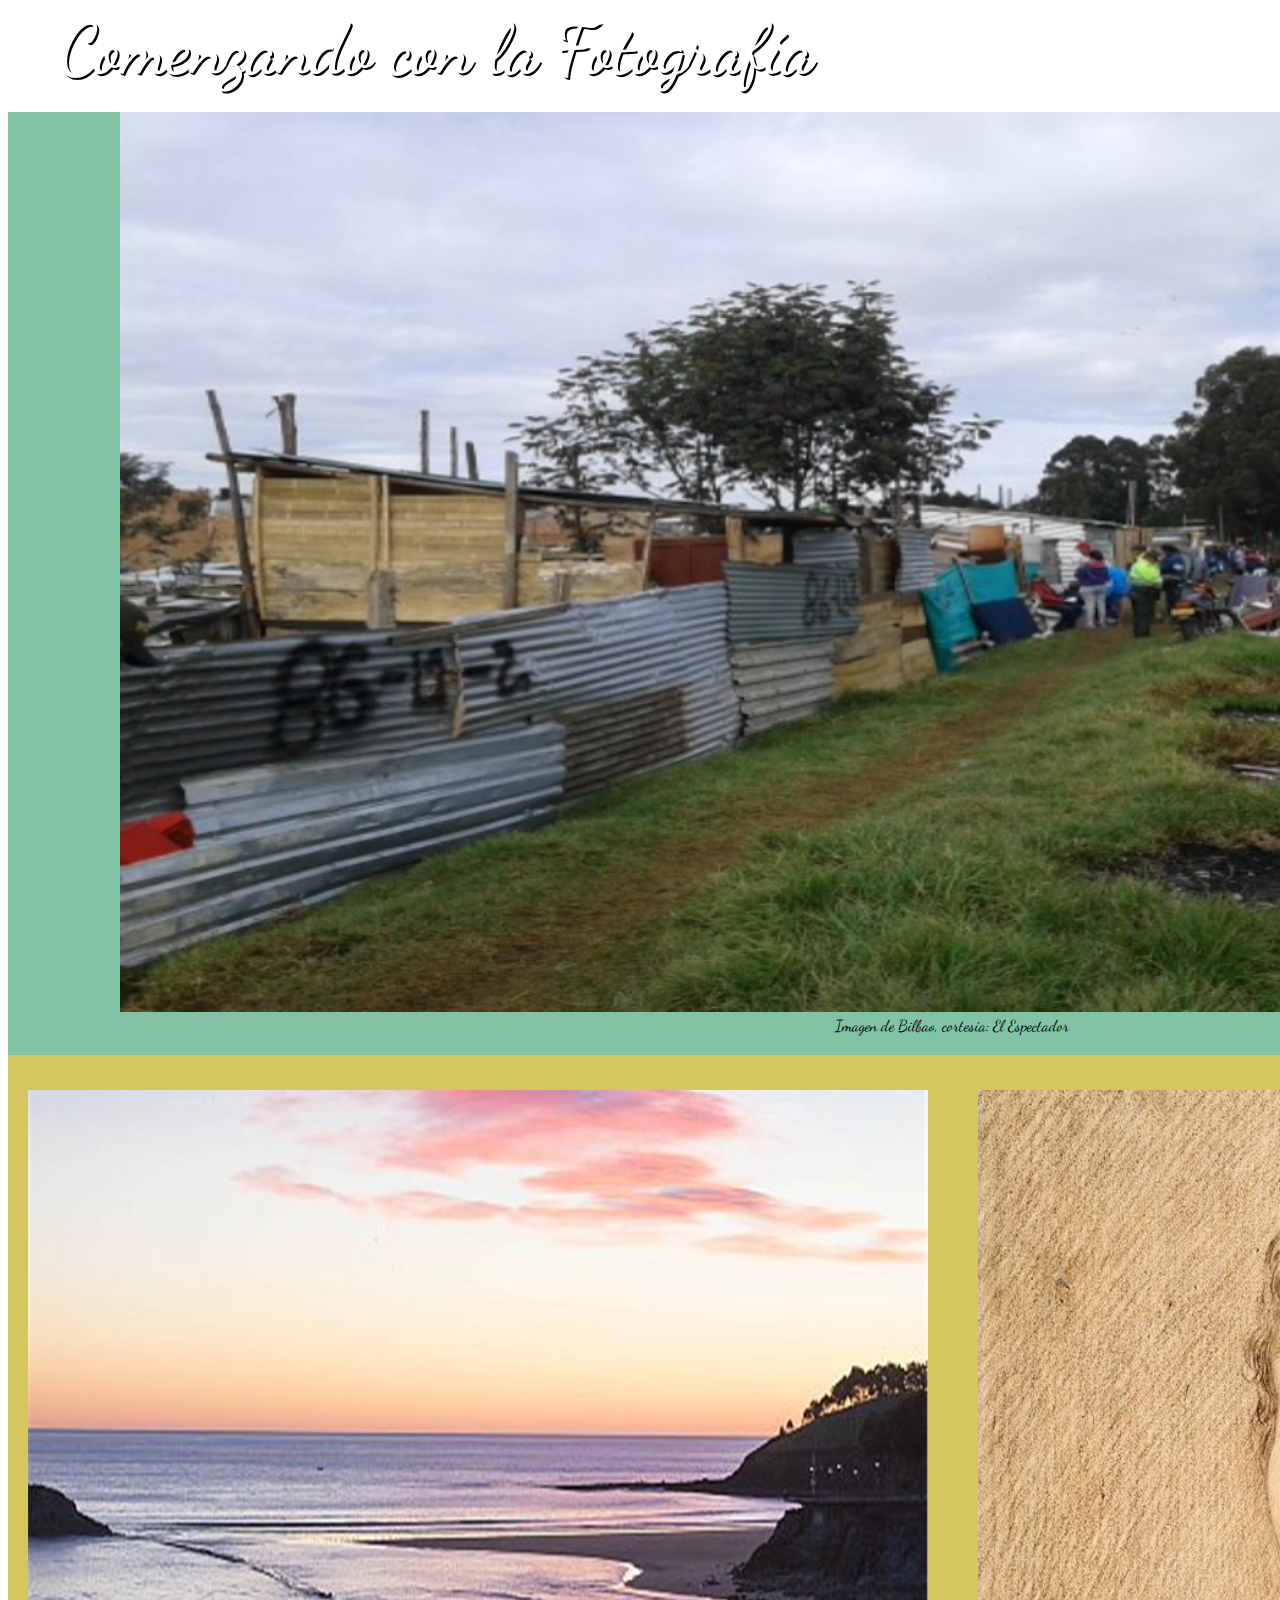
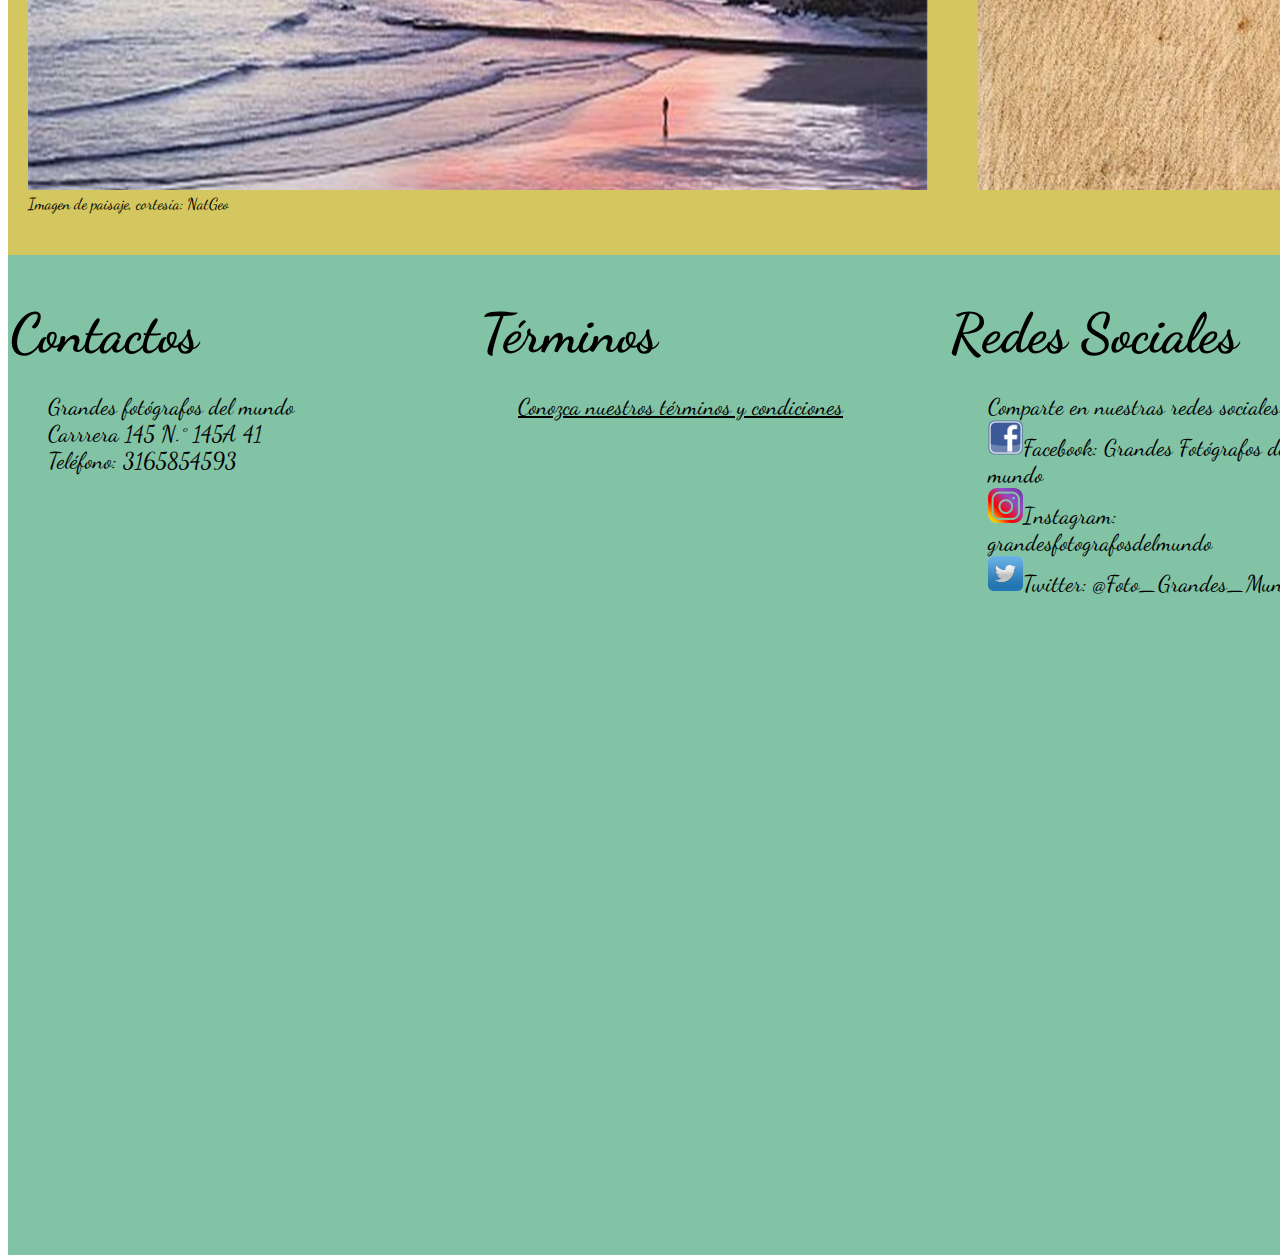
<file: index.html>
<!DOCTYPE html>
<html>
  <head>
    <meta charset="utf-8">
    <meta name="viewport" content="width:device-width">
    <link rel="stylesheet" href="css/estilos.css">
    <link href="https://fonts.googleapis.com/css?family=Dancing+Script" rel="stylesheet">
    <title>Propiedad float</title>
  </head>
  <body id="principal">
    <header id="header">
      <h1 id="titulo">Comenzando con la Fotografía</h1> <nav id="Redireccionadores">
          <a class="enlace" href="index.html" target="_blank">Inicio   </a>
          <a class="enlace" href="paisajes.html" target="_blank">Paisajes   </a>
          <a class="enlace" href="retratos.html" target="_blank">Retratos   </a></nav>
    </header>
    <section>
        <figure id="imagen1">
      		<img src="img/imagen1.jpg" class="preImg1">
      		<figcaption>Imagen de Bilbao, cortesía: El Espectador</figcaption>
        </figure>
      <article id="contenido">
        <div id="imagen2" class="img2">
      		<img src="img/paisajes/imagen2.jpg" class="preImg2">
      		<figcaption>Imagen de paisaje, cortesía: NatGeo</figcaption>
        </div>
        <div id="imagen3" class="img3">
        	<img src="img/retratos/imagen3.jpg" class="preImg3">
        	<figcaption>Autorretrato de Caspar, cortesía: Pinterest</figcaption>
        </div>
      </article>
    </section>
    <footer>
      <section id="extras" class="body">
        <div class="blogroll">
          <h2>Contactos</h2>
          <!-- Contactos-->
          <ul>
            <li>Grandes fotógrafos del mundo</li>
            <li>Carrrera 145 N.° 145A 41</li>
            <li>Teléfono: 3165854593</li>

          </ul>
        </div>
        <div class="blogroll">
          <h2>Términos</h2>
          <ul>
            <li><a href="https://www.ugr.es/~derechosdeautor/derechos_autor.html" rel="external" target="_blank">Conozca nuestros términos y condiciones</a></li>
          </ul>
        </div>
        <div class="blogroll">
          <h2>Redes Sociales</h2>
          <ul>
            <li>Comparte en nuestras redes sociales:</li>
            <li><img src="img/facebook.png" alt="facebook" class="redes1">Facebook: Grandes Fotógrafos del mundo</li>
            <li><img src="img/instagram.png" alt="instagram" class="redes2">Instagram: grandesfotografosdelmundo</li>
            <li><img src="img/twitter.png" alt="twitter" class="redes3">Twitter: @Foto_Grandes_Mundo99</li>
          </ul>
        </div>
       <!-- Redes Sociales-->
        <div class="blogroll">
          <h2>Derechos Reservados</h2>
          <ul>
            <li>CopyRight - 2018</li>
          </ul>
      </section>
    </footer>
  </body>
</html>
</file>
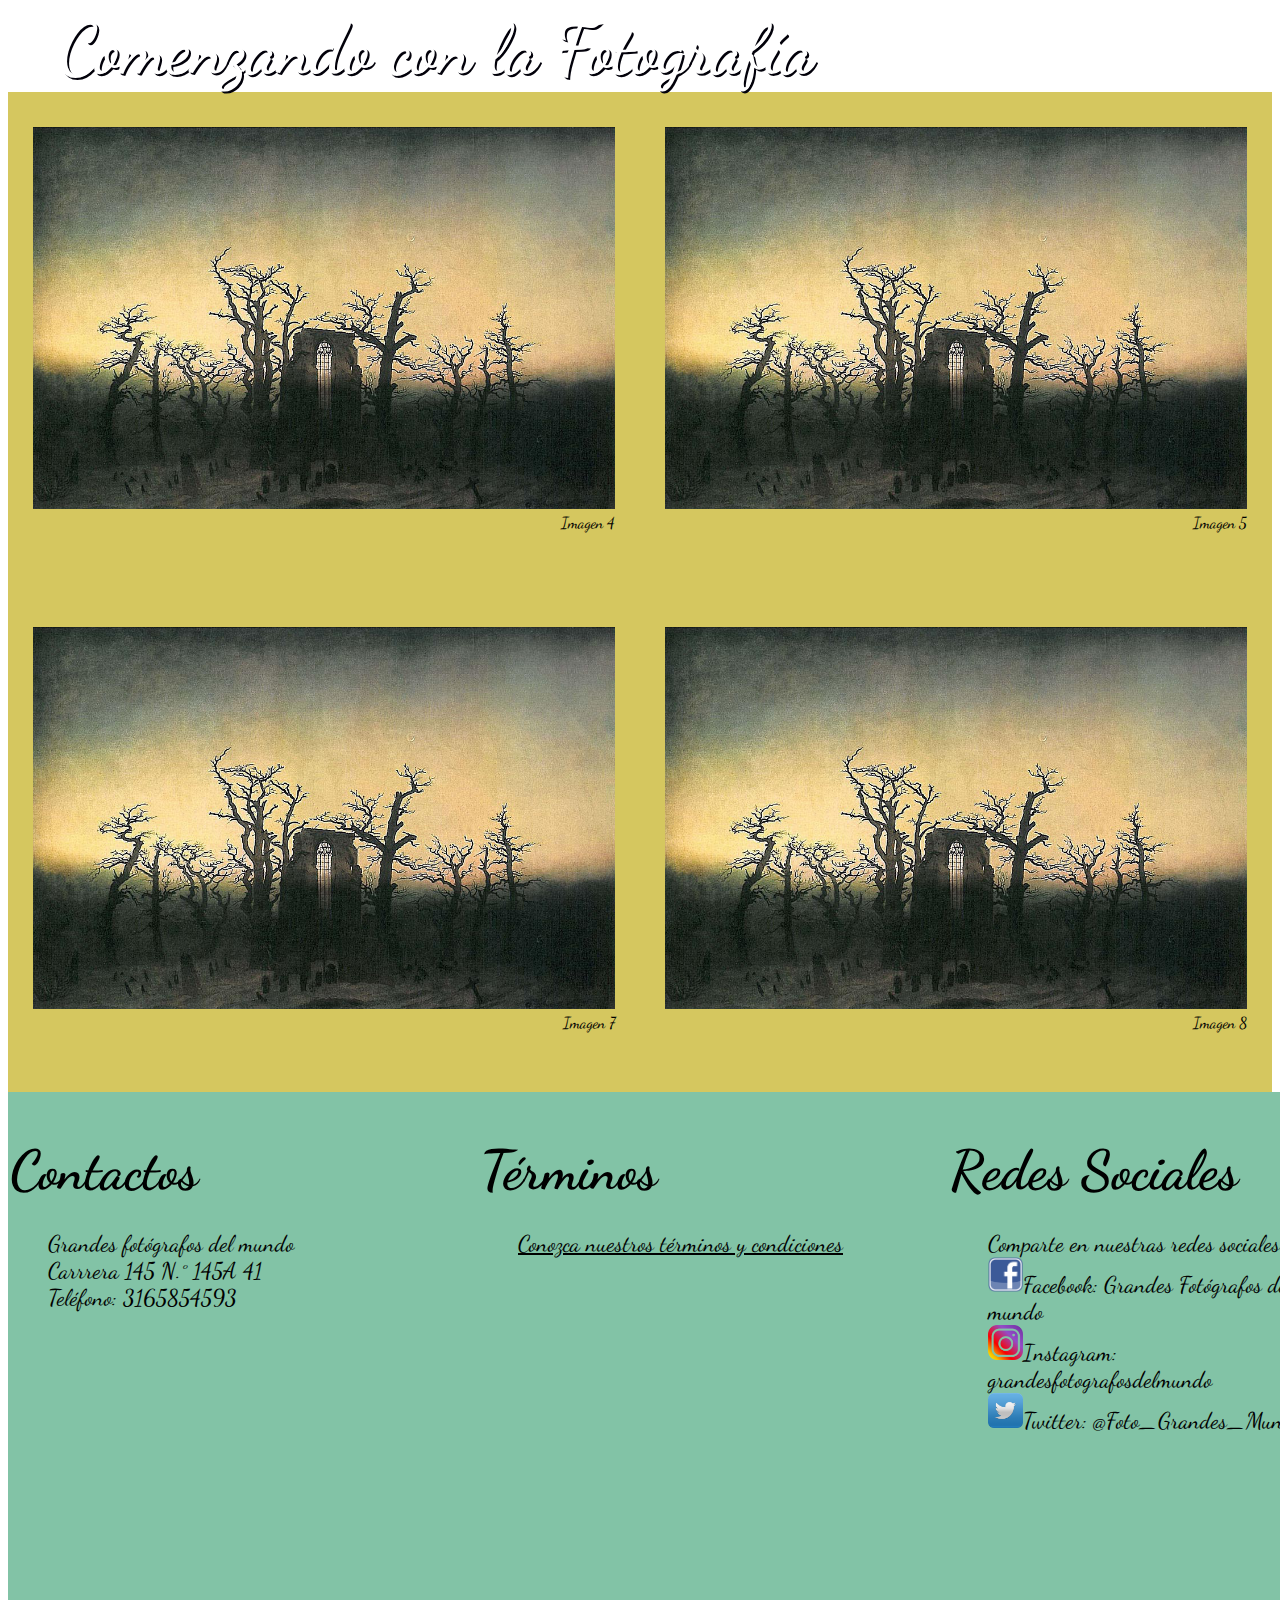
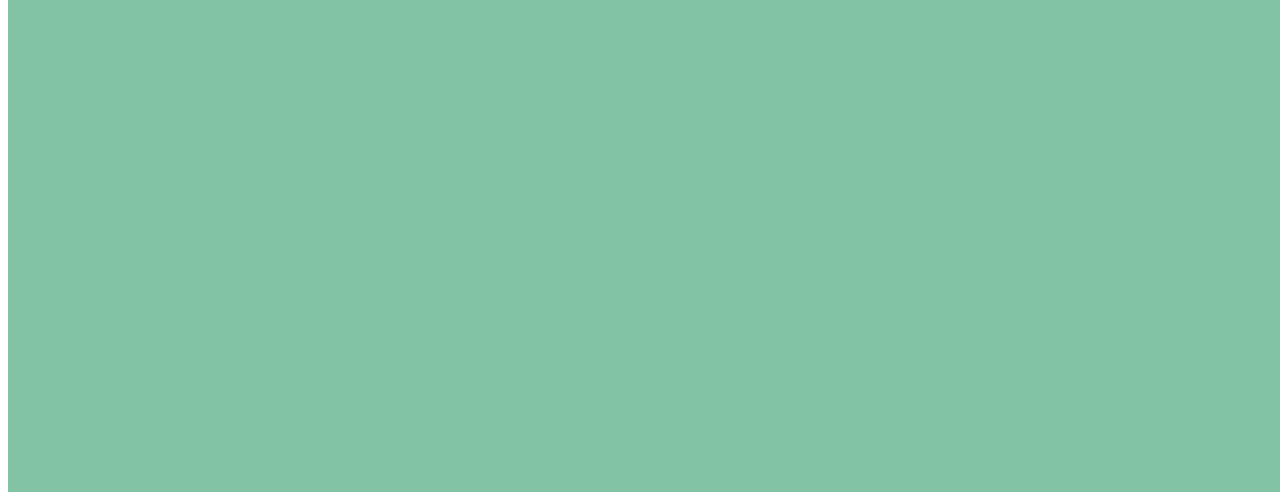
<file: paisajes.html>
<!DOCTYPE html>
<html>
  <head>
    <meta charset="utf-8">
    <meta name="viewport" content="width:device-width">
    <link rel="stylesheet" href="css/estilos.css">
    <link href="https://fonts.googleapis.com/css?family=Dancing+Script" rel="stylesheet">
    <title>Propiedad float</title>
  </head>
  <body id="psj">
    <header id="header">
      <h1 id="titulo">Comenzando con la Fotografía</h1> <nav id="Redireccionadores">
          <a class="enlace" href="index.html" target="_blank">Inicio   </a>
          <a class="enlace" href="paisajes.html" target="_blank">Paisajes   </a>
          <a class="enlace" href="retratos.html" target="_blank">Retratos   </a></nav>
    </header>
    <section id="interior">
      <aside id="paisaje">
        <article id="contenido">
          <div id="imagen4" class="img4">
        		<img src="img/paisajes/imagen4.jpg" class="preImg4">
        		<figcaption>Imagen 4</figcaption>
          </div>
          <div id="imagen5" class="img5">
          	<img src="img/paisajes/imagen4.jpg" class="preImg5">
          	<figcaption>Imagen 5</figcaption>
          </div>
          <div id="imagen6" class="img6">
        		<img src="img/paisajes/imagen4.jpg" class="preImg6">
        		<figcaption>Imagen 6</figcaption>
          </div>
        </article>
        <article id="contenido">
          <div id="imagen7" class="img7">
          	<img src="img/paisajes/imagen4.jpg" class="preImg7">
          	<figcaption>Imagen 7</figcaption>
          </div>
          <div id="imagen7" class="img8">
          	<img src="img/paisajes/imagen4.jpg" class="preImg8">
          	<figcaption>Imagen 8</figcaption>
          </div>
          <div id="imagen7" class="img9" class="preImg9">
          	<img src="img/paisajes/imagen4.jpg" class="preImg9">
          	<figcaption>Imagen 9</figcaption>
          </div>
        </article>
      </aside>
    </section>
    <footer>
      <section id="extras" class="body">
        <div class="blogroll">
          <h2>Contactos</h2>
          <!-- Contactos-->
          <ul>
            <li>Grandes fotógrafos del mundo</li>
            <li>Carrrera 145 N.° 145A 41</li>
            <li>Teléfono: 3165854593</li>

          </ul>
        </div>
        <div class="blogroll">
          <h2>Términos</h2>
          <ul>
            <li><a href="https://www.ugr.es/~derechosdeautor/derechos_autor.html" rel="external" target="_blank">Conozca nuestros términos y condiciones</a></li>
          </ul>
        </div>
        <div class="blogroll">
          <h2>Redes Sociales</h2>
          <ul>
            <li>Comparte en nuestras redes sociales:</li>
            <li><img src="img/facebook.png" alt="facebook" class="redes1">Facebook: Grandes Fotógrafos del mundo</li>
            <li><img src="img/instagram.png" alt="instagram" class="redes2">Instagram: grandesfotografosdelmundo</li>
            <li><img src="img/twitter.png" alt="twitter" class="redes3">Twitter: @Foto_Grandes_Mundo99</li>
          </ul>
        </div>
       <!-- Redes Sociales-->
        <div class="blogroll">
          <h2>Derechos Reservados</h2>
          <ul>
            <li>CopyRight - 2018</li>
          </ul>
      </section>
    </footer>
  </body>
</html>
</file>
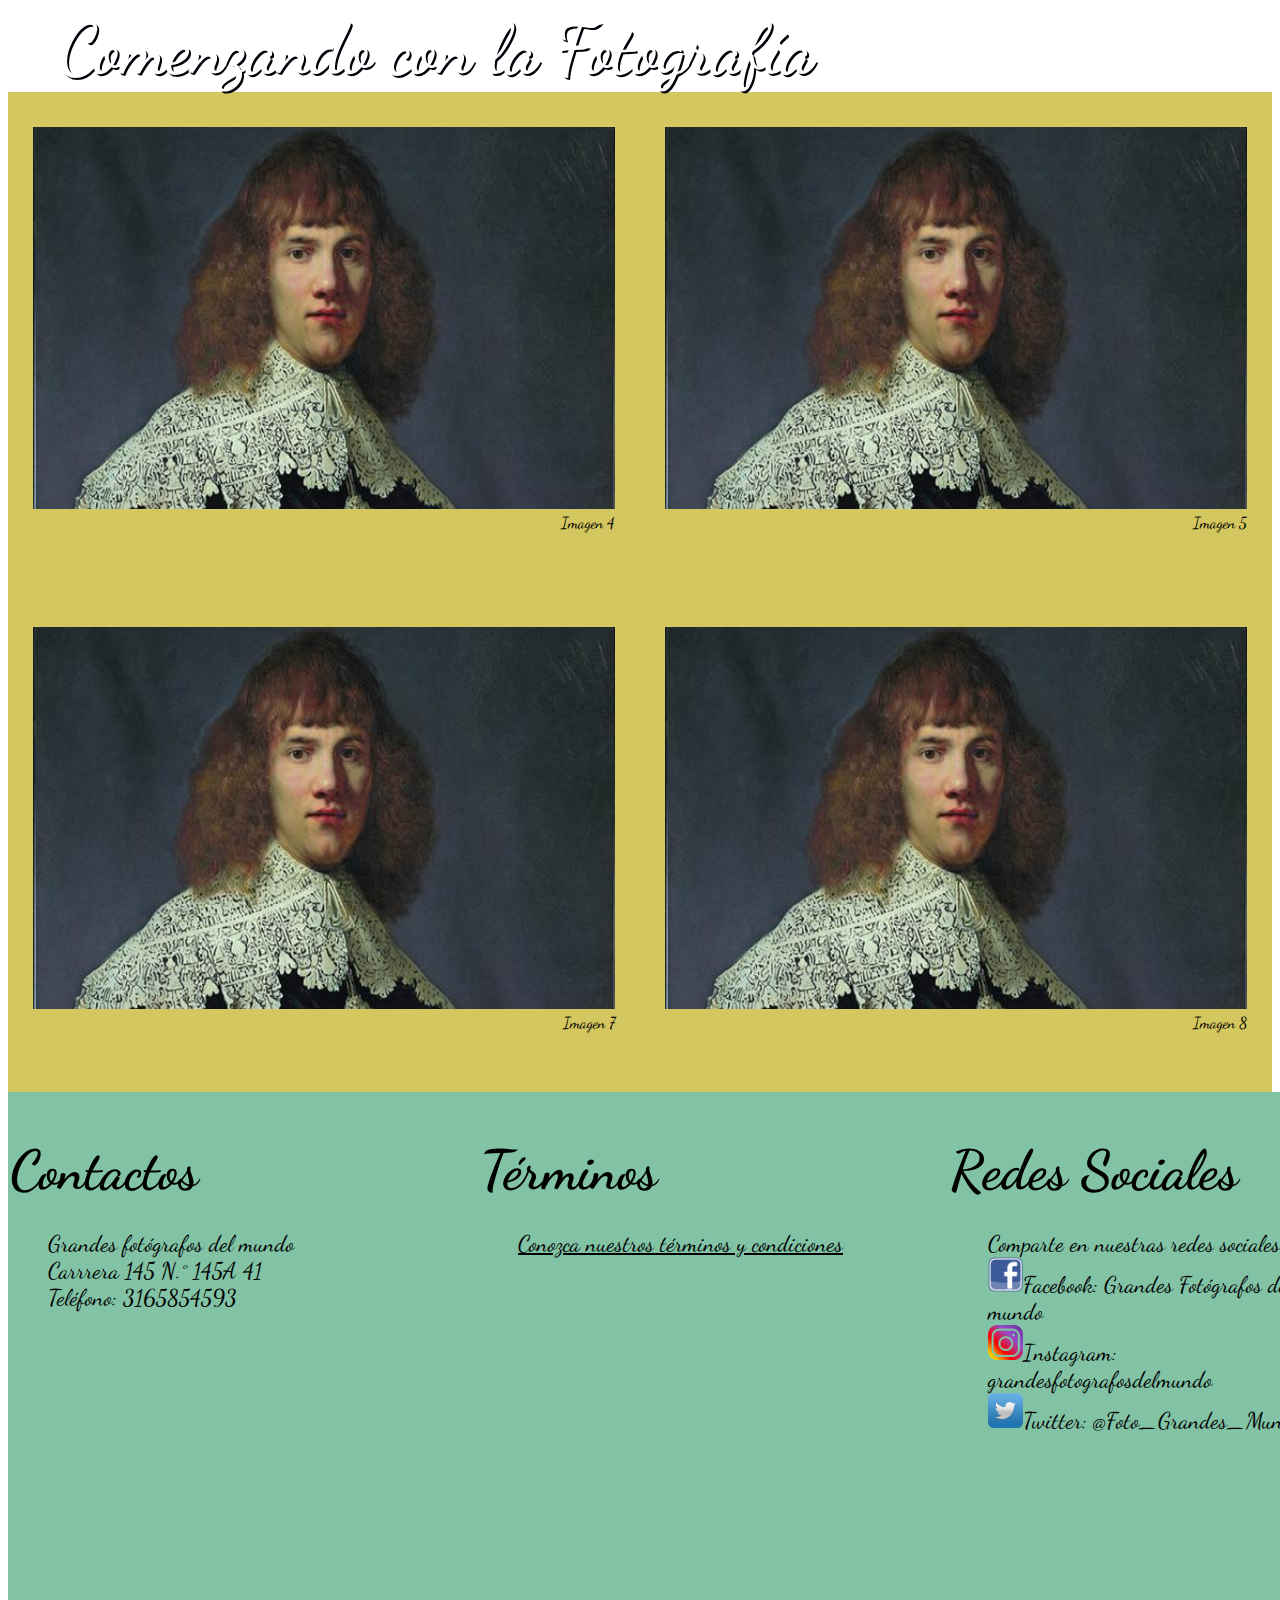
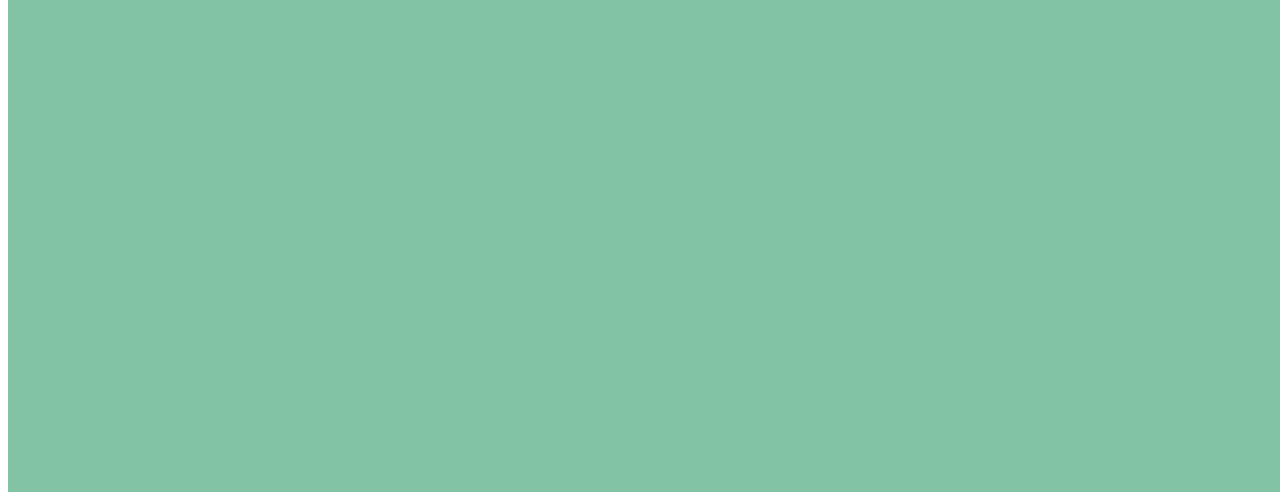
<file: retratos.html>
<!DOCTYPE html>
<html>
  <head>
    <meta charset="utf-8">
    <meta name="viewport" content="width:device-width">
    <link rel="stylesheet" href="css/estilos.css">
    <link href="https://fonts.googleapis.com/css?family=Dancing+Script" rel="stylesheet">
    <title>Propiedad float</title>
  </head>
  <body id="psj">
    <header id="header">
      <h1 id="titulo">Comenzando con la Fotografía</h1> <nav id="Redireccionadores">
          <a class="enlace" href="index.html" target="_blank">Inicio   </a>
          <a class="enlace" href="paisajes.html" target="_blank">Paisajes   </a>
          <a class="enlace" href="retratos.html" target="_blank">Retratos   </a></nav>
    </header>
    <section id="interior">
      <aside id="paisaje">
        <article id="contenido">
          <div id="imagen4" class="img4">
        		<img src="img/retratos/imagen10.jpg" class="preImg4">
        		<figcaption>Imagen 4</figcaption>
          </div>
          <div id="imagen5" class="img5">
          	<img src="img/retratos/imagen10.jpg" class="preImg5">
          	<figcaption>Imagen 5</figcaption>
          </div>
          <div id="imagen6" class="img6">
        		<img src="img/retratos/imagen10.jpg" class="preImg6">
        		<figcaption>Imagen 6</figcaption>
          </div>
        </article>
        <article id="contenido">
          <div id="imagen7" class="img7">
          	<img src="img/retratos/imagen10.jpg" class="preImg7">
          	<figcaption>Imagen 7</figcaption>
          </div>
          <div id="imagen7" class="img8">
          	<img src="img/retratos/imagen10.jpg" class="preImg8">
          	<figcaption>Imagen 8</figcaption>
          </div>
          <div id="imagen7" class="img9" class="preImg9">
          	<img src="img/retratos/imagen10.jpg" class="preImg9">
          	<figcaption>Imagen 9</figcaption>
          </div>
        </article>
      </aside>
    </section>
    <footer>
      <section id="extras" class="body">
        <div class="blogroll">
          <h2>Contactos</h2>
          <!-- Contactos-->
          <ul>
            <li>Grandes fotógrafos del mundo</li>
            <li>Carrrera 145 N.° 145A 41</li>
            <li>Teléfono: 3165854593</li>

          </ul>
        </div>
        <div class="blogroll">
          <h2>Términos</h2>
          <ul>
            <li><a href="https://www.ugr.es/~derechosdeautor/derechos_autor.html" rel="external" target="_blank">Conozca nuestros términos y condiciones</a></li>
          </ul>
        </div>
        <div class="blogroll">
          <h2>Redes Sociales</h2>
          <ul>
            <li>Comparte en nuestras redes sociales:</li>
            <li><img src="img/facebook.png" alt="facebook" class="redes1">Facebook: Grandes Fotógrafos del mundo</li>
            <li><img src="img/instagram.png" alt="instagram" class="redes2">Instagram: grandesfotografosdelmundo</li>
            <li><img src="img/twitter.png" alt="twitter" class="redes3">Twitter: @Foto_Grandes_Mundo99</li>
          </ul>
        </div>
       <!-- Redes Sociales-->
        <div class="blogroll">
          <h2>Derechos Reservados</h2>
          <ul>
            <li>CopyRight - 2018</li>
          </ul>
      </section>
    </footer>
  </body>
</html>
</file>
<file: css/estilos.css>
body{
  font-family: 'Dancing Script',cursive;
}

}
/*
section{
  width: 1888px;
  height: 0;
  background-color: pink;
}*/

header
{
  background-color: #5b7989;
  width: 1888px;
  height: 115px;
  border-radius: 10px 10px 0 0;
}

section
{
  width: 1888px;
  height: 1000px;
  background-color: #82c3a6;
}
section article
{
  width: 1888px;
  height: 800px;
  background-color: #d5c75f;
  float: right;
  border: 1px;
}

header nav
{
  height: 90%;
  float: right;
  padding:  0.5% 2% 0 0;
}
footer
{
  clear: both;
  height: 400px;
  width: 1888px;
  background-color: #C6d5c5;
}
h1{
  font-size: 70px;
  margin: 50px;
  margin-top: 36px;
  color: white;
  text-shadow: 2px 2px #02010a;
}
#paisaje article{
  width: 100%;
  height: 500px;
  background-color: #d5c75f;
  border: 1px;
  margin-top: 0;
}
#interior{
  width: 100%;
  height: 180px;
}
#titulo{
  display:flex;
}
#contenido{
  display: flex;
}

img{
	width: 1500px;
  height: 900px;
}
.preImg1{
  width:90%;
}

.preImg2{
  width: 900px;
  height: 700px;

}
.preImg3{
  width: 900px;
  height: 700px;
}
.preImg4{
  width: 582px;
  height: 382px;
}
.preImg5{
  width: 582px;
  height: 382px;
}
.preImg6{
  width: 582px;
  height: 382px;
}
.preImg7{
  width: 582px;
  height: 382px;
}
.preImg8{
  width: 582px;
  height: 382px;
}
.preImg9{
  width: 582px;
  height: 382px;
}
#imagen1{
}
#imagen2{
  float: left;
}
#imagen3{
  float: right;
}
#imagen4{
  float: right;
}

figure {
	text-align: center;
	margin: 20px;
}
div.img2{
  margin-top: 35px;
  text-align: left;
	margin-left: 20px;
  margin-right: 50px;
}
div.img3{
  margin-top: 35px;
  text-align: right;
	margin-right: 20px;
}
div.img4{
  margin-top: 35px;
  text-align: right;
	margin-right: 25px;
  margin-left: 25px;
}
div.img5{
  margin-top: 35px;
  text-align: right;
	margin-right: 25px;
  margin-left: 25px;
}
div.img6{
  margin-top: 35px;
  text-align: right;
	margin-right: 25px;
  margin-left: 25px;
}
div.img7{
  margin-top: 35px;
  text-align: right;
	margin-right: 25px;
  margin-left: 25px;
}
div.img8{
  margin-top: 35px;
  text-align: right;
	margin-right: 25px;
  margin-left: 25px;
}
div.img9{
  margin-top: 35px;
  text-align: right;
	margin-right: 25px;
  margin-left: 25px;
}

.enlace
{
  color: white;
  font-size: 30px;
}
#Redireccionadores{
  margin-top: 36px;
  height: 90%;
  float: right;
  letter-spacing: 1px;
  word-spacing: 30px;
}
a.enlace{
  text-decoration: none;
}
#header h1{
  display: inline;
}








/*
blog roll
*******/

#extras {
  margin: 0;
}

#extras ul{
  list-style: none;
  margin: 0;
}
#extras li{
  font-size: 1.429em;
  margin-bottom: 0;
  padding: 0 0;

}
#extras h2 {
	font-size: 3.429em;
	margin-bottom: .5em;
	padding: 0 2px;
}

#extras a:hover, #extras a:active{

}
	#extras .blogroll{
		float: left;
		width: 470px;
	}
	#extras .blogroll li{
    margin: 0;
    width: 350px;
  }
	#extras .blogroll a:link, #extras .blogroll a:visited{
		color: black;
	}
  img.redes1{
    width: 10%;
    height: 10%;
  }
  img.redes2{
    width: 10%;
    height: 10%;
  }
  img.redes3{
    width: 10%;
    height: 10%;
  }
</file>
